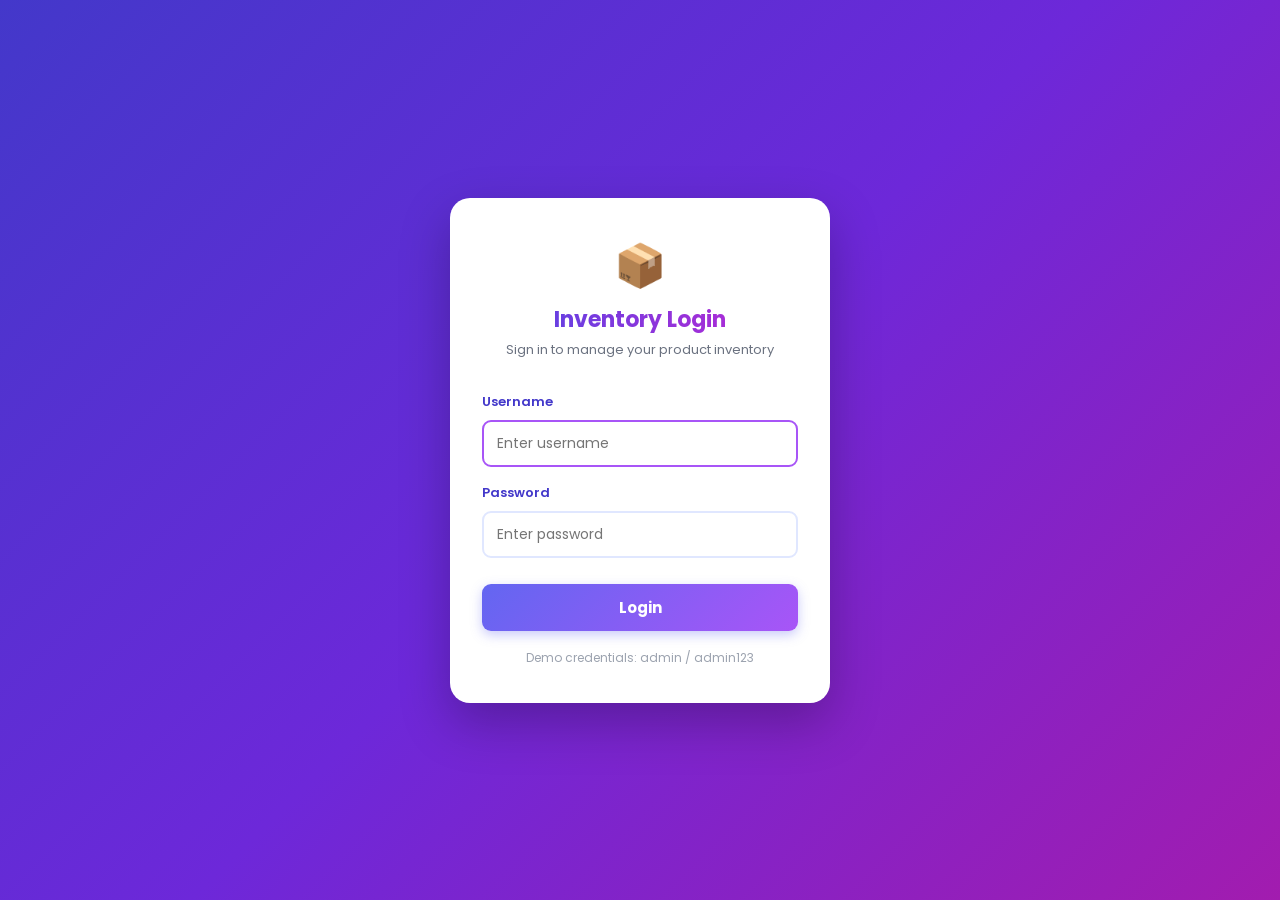
<file: index.html>
<!DOCTYPE html>
<html lang="en">
<head>
<meta charset="UTF-8">
<meta name="viewport" content="width=device-width, initial-scale=1.0">
<title>Dashboard - Product Inventory Management</title>
<link rel="preconnect" href="https://fonts.googleapis.com">
<link href="https://fonts.googleapis.com/css2?family=Poppins:wght@400;500;600;700&display=swap" rel="stylesheet">
<link rel="stylesheet" href="style.css">
</head>
<body>

<div class="app">

  <aside class="sidebar">
    <div class="logo"><span>📦</span><h2>Inventory</h2></div>
    <nav>
      <a class="nav-btn" href="index.html">🏠 Dashboard</a>
      <a class="nav-btn" href="products.html">📦 Products</a>
      <a class="nav-btn" href="stock.html">🔄 Stock</a>
      <a class="nav-btn" href="suppliers.html">🚚 Suppliers</a>
    </nav>
    <button class="nav-btn logout-btn" id="logoutBtn">🚪 Logout</button>
  </aside>

  <main class="main">

    <header class="header">
      <div>
        <h1>Product Inventory Management</h1>
        <p>Manage your products and stock easily</p>
      </div>
      <div class="date" id="currentDate"></div>
    </header>

    <h2>Dashboard</h2>

    <div class="cards">
      <div class="card">
        <div><p>Total Products</p><h2 id="totalProducts">0</h2></div>
        <span class="card-icon">📦</span>
      </div>
      <div class="card">
        <div><p>Total Stock</p><h2 id="totalStock">0</h2></div>
        <span class="card-icon">📊</span>
      </div>
      <div class="card warning">
        <div><p>Low Stock</p><h2 id="lowStock">0</h2></div>
        <span class="card-icon">⚠️</span>
      </div>
      <div class="card danger">
        <div><p>Out of Stock</p><h2 id="outStock">0</h2></div>
        <span class="card-icon">❌</span>
      </div>
    </div>

    <div class="value-box">
      <div><p>Total Inventory Value</p><h2 id="inventoryValue">₹0</h2></div>
      <span>💰</span>
    </div>

    <div class="panel">
      <div class="panel-header"><h3>Low Stock Products</h3></div>
      <div class="table-container">
        <table>
          <thead>
            <tr><th>Product</th><th>Category</th><th>Quantity</th><th>Minimum Stock</th><th>Status</th></tr>
          </thead>
          <tbody id="lowStockTable"></tbody>
        </table>
      </div>
    </div>

  </main>
</div>

<script src="script.js"></script>
</body>
</html>
</file>
<file: style.css>
* { margin: 0; padding: 0; box-sizing: border-box; font-family: 'Poppins', 'Segoe UI', Arial, sans-serif; }

body {
  background: linear-gradient(160deg, #eef2ff 0%, #f5f3ff 40%, #fdf2f8 100%);
  color: #1f2937;
  min-height: 100vh;
}

.app { display: flex; min-height: 100vh; }

/* SIDEBAR */
.sidebar {
  width: 230px;
  background: linear-gradient(180deg, #4338ca 0%, #6d28d9 55%, #a21caf 100%);
  color: #fff;
  padding: 25px 15px;
  position: fixed;
  height: 100vh;
  box-shadow: 4px 0 20px rgba(76, 29, 149, 0.25);
  display: flex;
  flex-direction: column;
}
.logo { display: flex; align-items: center; gap: 10px; padding: 10px; margin-bottom: 30px; }
.logo span { font-size: 28px; }
.logo h2 { font-size: 19px; letter-spacing: 0.3px; }
nav { display: flex; flex-direction: column; gap: 8px; }

.logout-btn {
  margin-top: auto;
  width: 100%;
  background: rgba(255,255,255,0.08);
  border: 1px solid rgba(255,255,255,0.25);
}
.logout-btn:hover { background: rgba(244, 63, 94, 0.85); border-color: transparent; }
.nav-btn {
  display: block;
  background: rgba(255,255,255,0.08);
  color: #e9e5ff;
  border: none;
  padding: 12px 14px;
  text-align: left;
  border-radius: 10px;
  cursor: pointer;
  font-size: 15px;
  text-decoration: none;
  transition: background 0.15s ease, transform 0.15s ease;
}
.nav-btn:hover { background: rgba(255,255,255,0.18); transform: translateX(2px); }
.nav-btn.active { background: #fff; color: #6d28d9; font-weight: 700; }

/* MAIN */
.main { margin-left: 230px; width: calc(100% - 230px); padding: 30px; }

.header { display: flex; justify-content: space-between; align-items: center; margin-bottom: 25px; }
.header h1 {
  font-size: 27px;
  margin-bottom: 4px;
  background: linear-gradient(90deg, #4f46e5, #c026d3);
  -webkit-background-clip: text;
  background-clip: text;
  color: transparent;
}
.header p { color: #6b7280; }
.date {
  color: #7c3aed;
  background: #fff;
  padding: 8px 14px;
  border-radius: 20px;
  font-size: 13px;
  font-weight: 600;
  box-shadow: 0 2px 10px rgba(124, 58, 237, 0.15);
}

h2 { color: #312e81; }

/* DASHBOARD CARDS */
.cards { display: grid; grid-template-columns: repeat(4, 1fr); gap: 18px; margin-top: 15px; }
.card {
  border-radius: 16px;
  padding: 20px;
  display: flex;
  justify-content: space-between;
  align-items: center;
  box-shadow: 0 8px 20px rgba(0,0,0,.08);
  color: #fff;
  background: linear-gradient(135deg, #6366f1, #8b5cf6);
}
.card:nth-child(2) { background: linear-gradient(135deg, #06b6d4, #3b82f6); }
.card.warning { background: linear-gradient(135deg, #f59e0b, #f97316); }
.card.danger { background: linear-gradient(135deg, #f43f5e, #e11d48); }
.card p { opacity: 0.9; margin-bottom: 6px; font-size: 13px; }
.card h2 { font-size: 27px; color: #fff; }
.card-icon {
  font-size: 24px;
  background: rgba(255,255,255,0.25);
  width: 46px; height: 46px;
  border-radius: 50%;
  display: flex; align-items: center; justify-content: center;
}

.value-box {
  margin-top: 22px;
  background: linear-gradient(135deg, #111827, #312e81);
  color: #fff;
  padding: 22px;
  border-radius: 16px;
  display: flex;
  justify-content: space-between;
  align-items: center;
  box-shadow: 0 8px 20px rgba(49, 46, 129, 0.25);
}
.value-box p { color: #c7d2fe; margin-bottom: 6px; }
.value-box h2 { font-size: 28px; }
.value-box span {
  font-size: 30px;
  background: rgba(255,255,255,0.12);
  width: 54px; height: 54px;
  border-radius: 50%;
  display: flex; align-items: center; justify-content: center;
}

.panel { background: #fff; margin-top: 22px; border-radius: 16px; padding: 20px; box-shadow: 0 6px 20px rgba(99, 102, 241, 0.08); }
.panel-header { margin-bottom: 12px; }
.panel-header h3 { color: #4338ca; }

/* TABLE */
.table-container { overflow-x: auto; }
table { width: 100%; border-collapse: collapse; }
th, td { padding: 12px; border-bottom: 1px solid #eef0f7; text-align: left; font-size: 14px; }
th { color: #6d28d9; font-weight: 700; background: #f5f3ff; }
tr:hover td { background: #faf9ff; }

.status { padding: 4px 12px; border-radius: 20px; font-size: 12px; font-weight: bold; white-space: nowrap; }
.status.in-stock { background: #d1fae5; color: #047857; }
.status.low-stock { background: #fef3c7; color: #b45309; }
.status.out-stock { background: #fee2e2; color: #be123c; }

/* BUTTONS */
.primary-btn {
  background: linear-gradient(135deg, #6366f1, #a855f7);
  color: #fff; border: none; padding: 10px 18px; border-radius: 9px;
  cursor: pointer; font-weight: bold;
  box-shadow: 0 4px 12px rgba(99, 102, 241, 0.35);
}
.primary-btn:hover { filter: brightness(1.08); }
.success-btn { background: linear-gradient(135deg, #22c55e, #16a34a); color: #fff; border: none; padding: 10px; border-radius: 9px; cursor: pointer; font-weight: bold; }
.danger-btn { background: linear-gradient(135deg, #f43f5e, #dc2626); color: #fff; border: none; padding: 10px; border-radius: 9px; cursor: pointer; font-weight: bold; }
.edit-btn { background: #fbbf24; color: #78350f; border: none; padding: 6px 12px; border-radius: 7px; cursor: pointer; margin-right: 4px; font-weight: 600; }
.delete-btn { background: #fb7185; color: #7f1d1d; border: none; padding: 6px 12px; border-radius: 7px; cursor: pointer; font-weight: 600; }

.section-header { display: flex; justify-content: space-between; align-items: center; margin-bottom: 18px; }
.section-header p { color: #6b7280; margin-top: 4px; }

/* FILTERS */
.filters { display: flex; gap: 12px; margin-bottom: 18px; flex-wrap: wrap; }
.filters input, .filters select {
  padding: 11px 14px; border: 2px solid #e0e7ff; border-radius: 10px; outline: none;
  background: #fff;
}
.filters input:focus, .filters select:focus { border-color: #a855f7; }
.filters input { width: 280px; max-width: 100%; }

/* MODAL */
.modal { display: none; position: fixed; inset: 0; background: rgba(49, 46, 129, 0.45); justify-content: center; align-items: center; z-index: 100; }
.modal-content { background: #fff; width: 440px; max-width: 90%; padding: 24px; border-radius: 18px; max-height: 90vh; overflow-y: auto; box-shadow: 0 20px 50px rgba(0,0,0,0.25); }
.modal-header { display: flex; justify-content: space-between; align-items: center; margin-bottom: 18px; }
.modal-header h2 { background: linear-gradient(90deg, #4f46e5, #c026d3); -webkit-background-clip: text; background-clip: text; color: transparent; }
.modal-header button { background: #f3f0ff; border: none; font-size: 20px; cursor: pointer; width: 32px; height: 32px; border-radius: 50%; color: #6d28d9; }
form { display: flex; flex-direction: column; gap: 6px; }
form label { margin-top: 8px; font-weight: bold; font-size: 14px; color: #4338ca; }
form input, form select, .stock-card input, .stock-card select {
  padding: 10px 12px; border: 2px solid #e0e7ff; border-radius: 9px; outline: none;
}
form input:focus, form select:focus { border-color: #a855f7; }
.full-btn { margin-top: 16px; }

/* STOCK */
.stock-grid { display: grid; grid-template-columns: 1fr 1fr; gap: 22px; }
.stock-card {
  background: #fff; padding: 22px; border-radius: 16px;
  box-shadow: 0 6px 20px rgba(99, 102, 241, 0.08);
  display: flex; flex-direction: column; gap: 12px;
  border-top: 4px solid #a855f7;
}
.stock-card:nth-child(2) { border-top-color: #f43f5e; }
.stock-card h3 { color: #4338ca; }
.stock-card p { color: #6b7280; }

/* SUPPLIERS */
.supplier-grid { display: grid; grid-template-columns: repeat(3, 1fr); gap: 18px; }
.supplier-card {
  background: #fff; padding: 22px; border-radius: 16px;
  box-shadow: 0 6px 20px rgba(99, 102, 241, 0.08);
  border-bottom: 4px solid #06b6d4;
}
.supplier-card:nth-child(2) { border-bottom-color: #a855f7; }
.supplier-card:nth-child(3) { border-bottom-color: #f59e0b; }
.supplier-icon {
  font-size: 26px; margin-bottom: 12px;
  background: #f5f3ff; width: 48px; height: 48px; border-radius: 50%;
  display: flex; align-items: center; justify-content: center;
}
.supplier-card h3 { color: #312e81; }
.supplier-card p { color: #6b7280; margin-top: 6px; font-size: 14px; }

/* RESPONSIVE */
@media (max-width: 1000px) {
  .cards { grid-template-columns: repeat(2, 1fr); }
  .supplier-grid { grid-template-columns: 1fr 1fr; }
}
@media (max-width: 700px) {
  .sidebar { width: 64px; }
  .logo h2, .nav-btn { font-size: 0; }
  .nav-btn { text-align: center; }
  .main { margin-left: 64px; width: calc(100% - 64px); padding: 15px; }
  .cards { grid-template-columns: 1fr; }
  .stock-grid, .supplier-grid { grid-template-columns: 1fr; }
  .header { flex-direction: column; align-items: flex-start; gap: 8px; }
}
</file>
